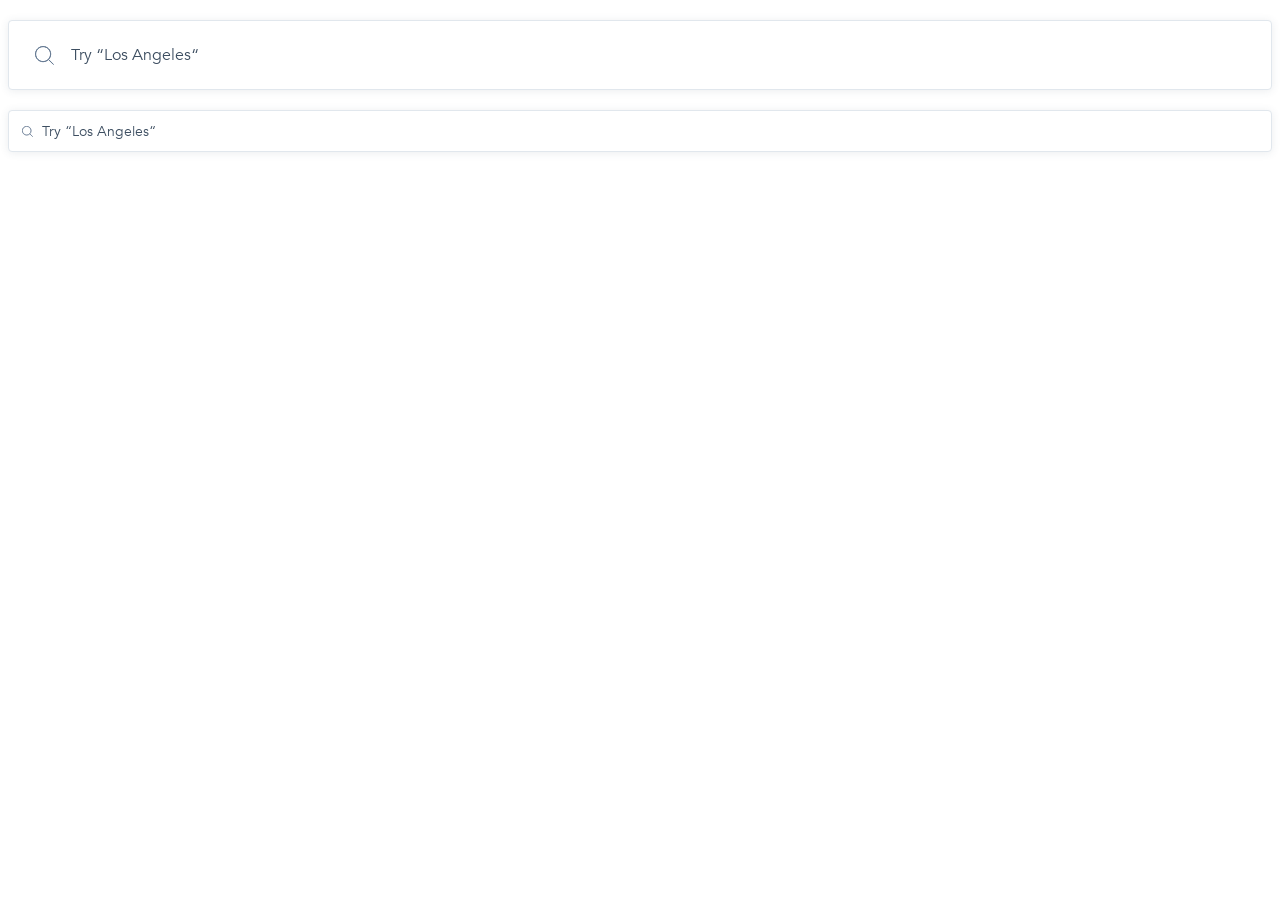
<file: index.html>
<!doctype html><html lang="en"><head><meta charset="utf-8"><meta name="viewport" content="width=device-width, user-scalable=no, initial-scale=1.0, maximum-scale=1.0, minimum-scale=1.0"><meta http-equiv="X-UA-Compatible" content="ie=edge"><title>Document</title><link rel="stylesheet" href="index.95e1b8e0.css"></head><body> <form action="#" class="search-bar search-bar--big" data-qa="big"> <input class="search-bar__input search-bar__input--big" type="text" data-qa="keypress" placeholder="Try “Los Angeles“"> </form> <form action="#" class="search-bar search-bar--small" data-qa="small"> <input class="search-bar__input search-bar__input--small" type="text" placeholder="Try “Los Angeles“"> </form> </body></html>
</file>
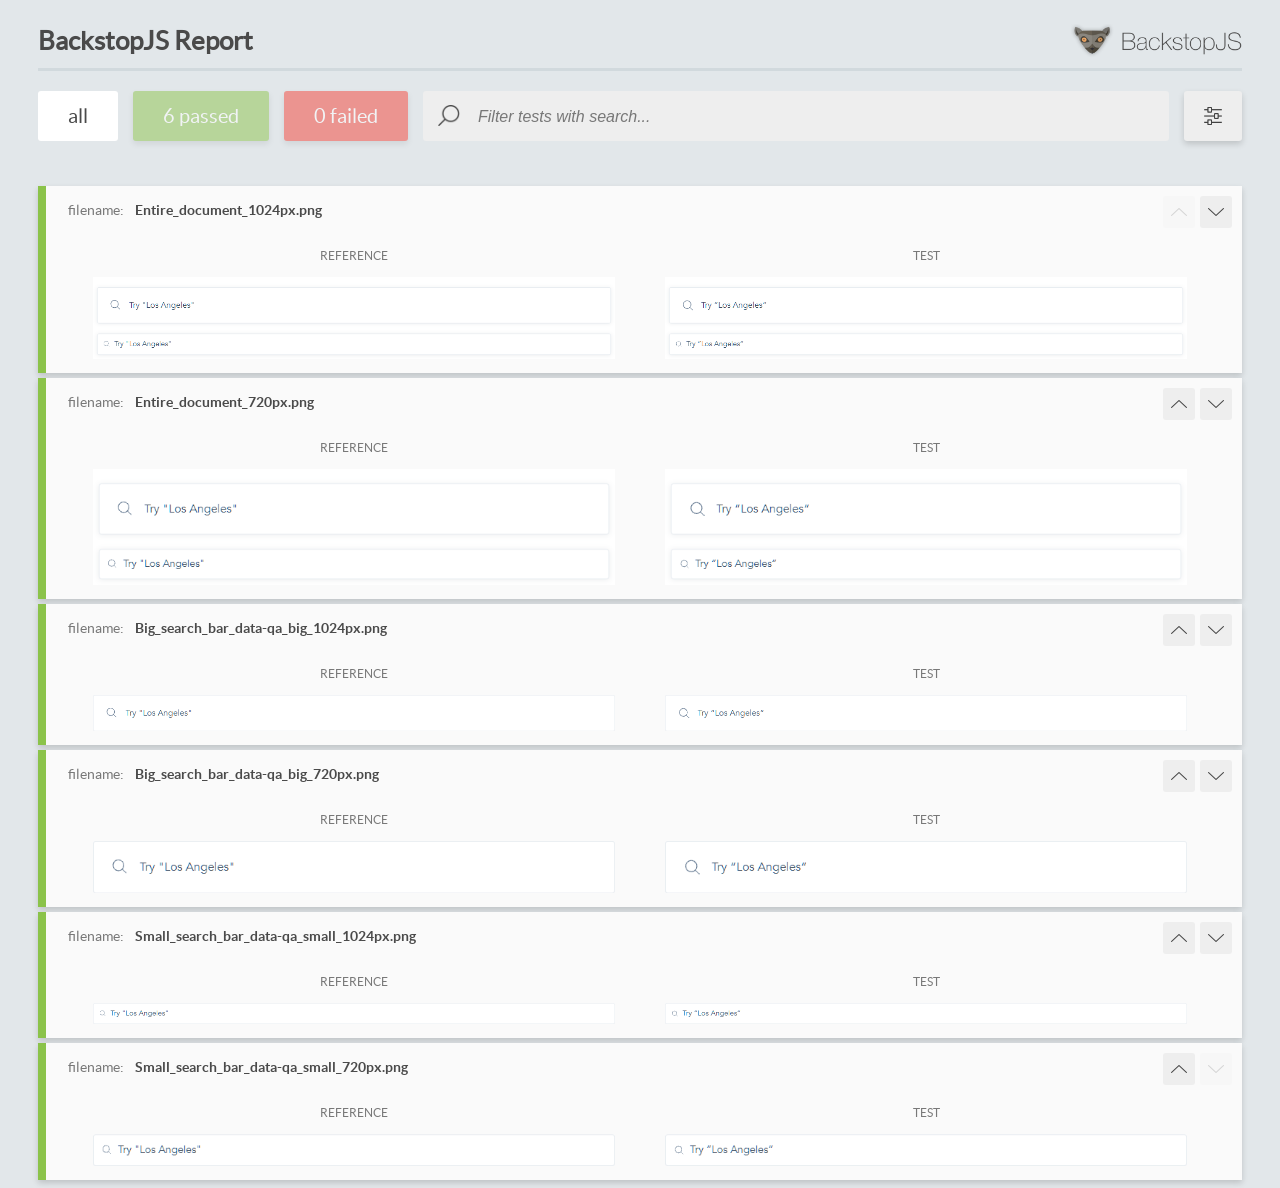
<file: report/html_report/index.html>
<!DOCTYPE html>
<html>
  <head>
    <meta charset="utf-8">
    <!-- Disable Cache -->
    <meta http-equiv="Cache-Control" content="no-cache, no-store, must-revalidate">
    <meta http-equiv="Pragma" content="no-cache">
    <meta http-equiv="Expires" content="0">

    <title>BackstopJS Report</title>

    <style>
      @font-face {
          font-family: 'latoregular';
          src: url('./assets/fonts/lato-regular-webfont.woff2') format('woff2'),
              url('./assets/fonts/lato-regular-webfont.woff') format('woff');
          font-weight: 400;
          font-style: normal;
      }
      @font-face {
          font-family: 'latobold';
          src: url('./assets/fonts/lato-bold-webfont.woff2') format('woff2'),
              url('./assets/fonts/lato-bold-webfont.woff') format('woff');
          font-weight: 700;
          font-style: normal;
      }

      .ReactModal__Body--open {
          overflow: hidden;
      }
      .ReactModal__Body--open .header {
        display: none;
      }

    </style>
  </head>
  <body style="background-color: #E2E7EA">
    <div id="root">

    </div>
    <script>
      function report (report) { // eslint-disable-line no-unused-vars
        window.tests = report;
      }
    </script>
    <script src="config.js"></script>
    <script src="index_bundle.js"></script>
  </body>
</html>
</file>
<file: index.95e1b8e0.css>
@font-face{font-family:Avenir;font-weight:300;font-style:normal;src:url(Avenir-Book.657c3568.ttf)format("truetype")}@font-face{font-family:Avenir;font-weight:800;font-style:normal;src:url(Avenir-Heavy.01d9ab74.ttf)format("truetype")}*,:before,:after{box-sizing:border-box}.search-bar{width:100%}.search-bar--big{height:70px}.search-bar--small{height:42px}.search-bar__input{color:#3d4e61;background-color:#fff;background-image:url(Search.ccd3c07b.svg);background-repeat:no-repeat;border:1px solid #e1e7ed;border-radius:4px;width:100%;height:100%;margin-top:20px;font-family:Avenir,sans-serif;display:block;box-shadow:0 1px 8px #3d4e611a}.search-bar__input::placeholder{color:#3d4e61}.search-bar__input--big{background-position:26px;background-size:19px;padding-left:62px;font-size:16px;line-height:22px}.search-bar__input--small{background-position:13px;background-size:11px;padding-left:33px;font-size:14px}.search-bar__input:hover{box-shadow:0 4px 4px #00000040}.search-bar__input:focus{outline:none;font-weight:800}
/*# sourceMappingURL=index.95e1b8e0.css.map */
</file>
